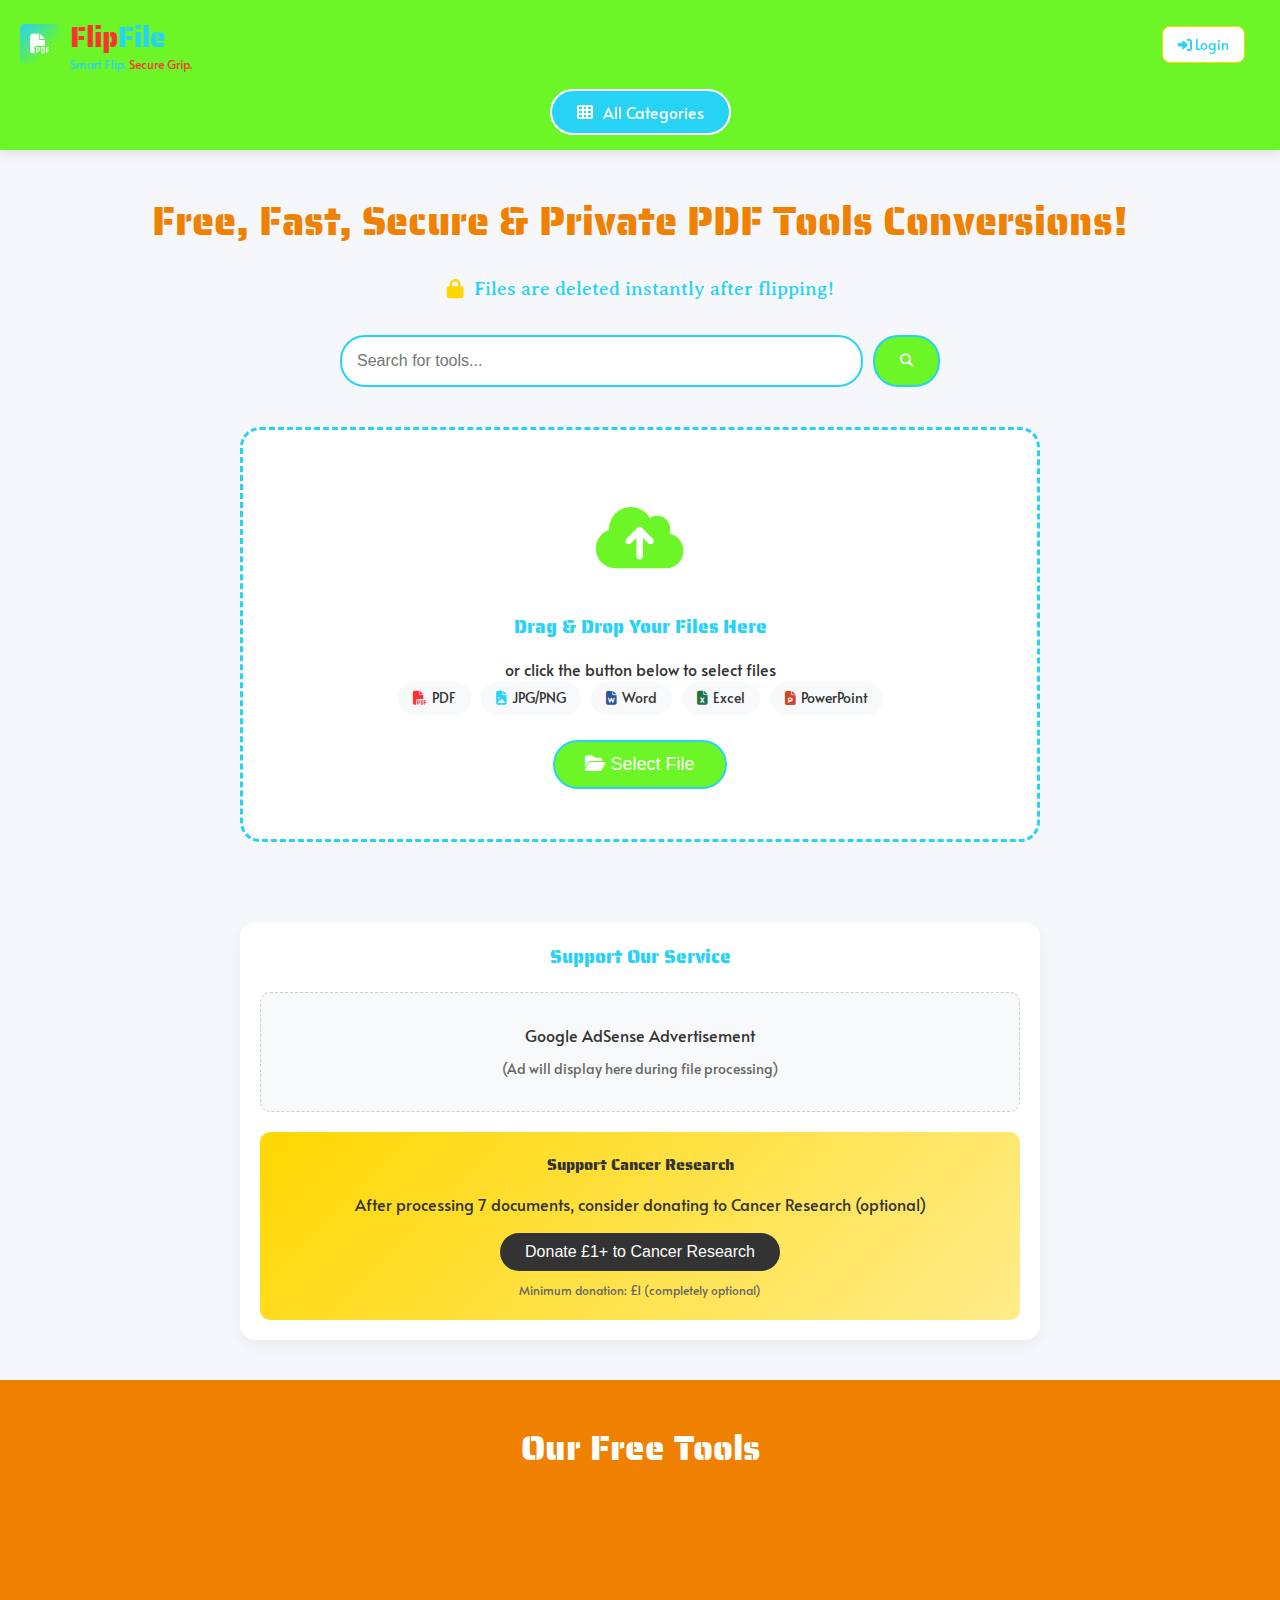
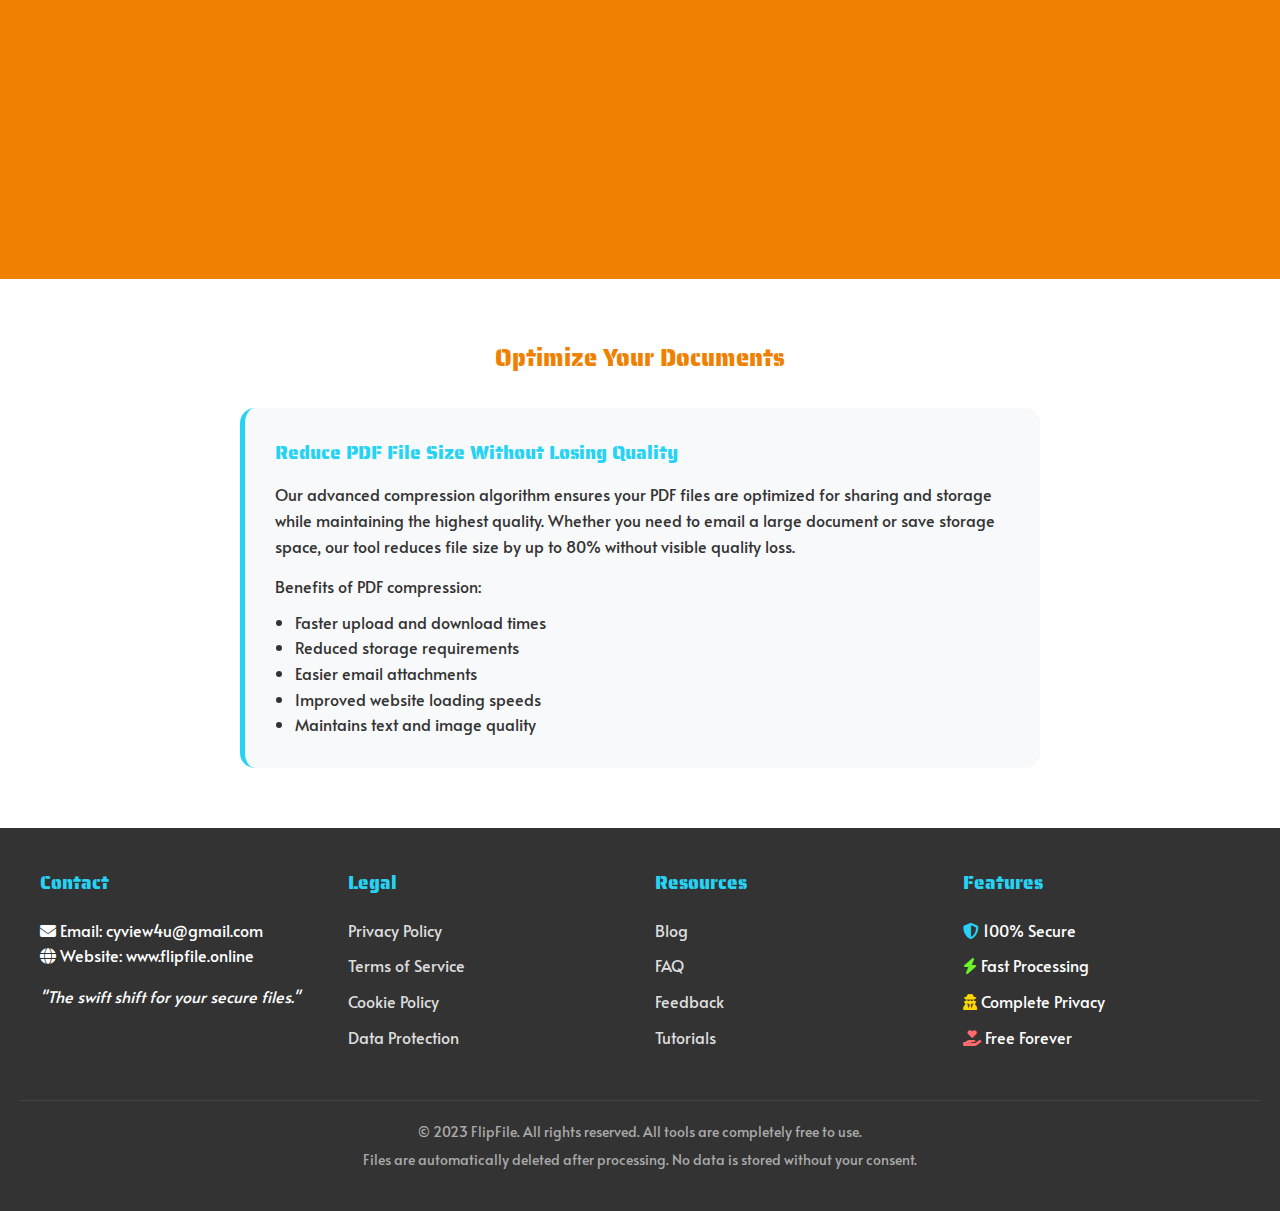
<file: index.html>
<!DOCTYPE html>
<html lang="en">
<head>
    <meta charset="UTF-8">
    <meta name="viewport" content="width=device-width, initial-scale=1.0">
    <title>FlipFile - Free, Fast, Secure & Private PDF Tools</title>
    <meta name="description" content="The swift shift for your secure files. Free PDF conversion, compression, unlocking and color extraction tools.">
    
    <!-- Google Fonts -->
    <link rel="preconnect" href="https://fonts.googleapis.com">
    <link rel="preconnect" href="https://fonts.gstatic.com" crossorigin>
    <link href="https://fonts.googleapis.com/css2?family=Saira+Stencil+One&family=Alata&family=Averia+Serif+Libre:wght@300;400;700&family=Aldrich&display=swap" rel="stylesheet">
    
    <!-- Font Awesome Icons -->
    <link rel="stylesheet" href="https://cdnjs.cloudflare.com/ajax/libs/font-awesome/6.4.0/css/all.min.css">
    
    <!-- Google Translate -->
    <script src="https://translate.google.com/translate_a/element.js?cb=googleTranslateElementInit"></script>
    
    <style>
        :root {
            --primary-red: #FF3131;
            --primary-blue: #27D3F5;
            --primary-green: #6CF527;
            --accent-orange: #F08000;
            --accent-gold: #FFD700;
            --light-bg: #F8F9FA;
            --dark-text: #333333;
            --white: #FFFFFF;
            --moonlight-white: #F5F7FA;
        }

        * {
            margin: 0;
            padding: 0;
            box-sizing: border-box;
        }

        body {
            font-family: 'Alata', sans-serif;
            color: var(--dark-text);
            background-color: var(--moonlight-white);
            line-height: 1.6;
            overflow-x: hidden;
        }

        h1, h2, h3, h4 {
            font-family: 'Saira Stencil One', cursive;
            font-weight: normal;
        }

        .codex-font {
            font-family: 'Averia Serif Libre', cursive;
        }

        .aldrich-font {
            font-family: 'Aldrich', sans-serif;
        }

        /* Header Styles */
        .top-header {
            background-color: var(--primary-green);
            padding: 15px 20px;
            display: flex;
            justify-content: space-between;
            align-items: center;
            flex-wrap: wrap;
            position: sticky;
            top: 0;
            z-index: 1000;
            box-shadow: 0 4px 12px rgba(0, 0, 0, 0.1);
        }

        .logo-container {
            display: flex;
            align-items: center;
            gap: 10px;
        }

        .logo-icon {
            width: 40px;
            height: 40px;
            background: linear-gradient(135deg, var(--primary-blue), transparent 70%);
            border-radius: 5px;
            display: flex;
            align-items: center;
            justify-content: center;
            font-size: 20px;
            color: var(--white);
        }

        .logo-text {
            font-family: 'Saira Stencil One', cursive;
            font-size: 28px;
        }

        .logo-flip {
            color: var(--primary-red);
        }

        .logo-file {
            color: var(--primary-blue);
        }

        .slogan {
            font-size: 12px;
            margin-top: -5px;
            font-family: 'Alata', sans-serif;
        }

        .smart-flip {
            color: var(--primary-blue);
        }

        .secure-grip {
            color: var(--primary-red);
        }

        .header-controls {
            display: flex;
            align-items: center;
            gap: 15px;
        }

        .header-btn {
            padding: 8px 15px;
            border-radius: 8px;
            border: none;
            font-family: 'Alata', sans-serif;
            font-size: 14px;
            cursor: pointer;
            transition: all 0.3s ease;
        }

        .login-btn {
            background-color: var(--white);
            color: var(--primary-blue);
            border: 1px solid var(--accent-gold);
        }

        .login-btn:hover {
            background-color: #e6c200;
            transform: translateY(-2px);
        }

        .language-btn {
            background-color: var(--white);
            color: var(--primary-blue);
            border: 2px solid var(--primary-blue);
        }

        .language-btn:hover {
            background-color: var(--primary-blue);
            color: var(--white);
        }

        /* All Categories Button */
        .categories-container {
            width: 100%;
            margin-top: 15px;
            display: flex;
            justify-content: center;
        }

        .categories-btn {
            background-color: var(--primary-blue);
            color: var(--white);
            border: 2px solid var(--white);
            border-radius: 25px;
            padding: 10px 25px;
            font-size: 16px;
            cursor: pointer;
            display: flex;
            align-items: center;
            gap: 10px;
            transition: all 0.3s ease;
        }

        .categories-btn:hover {
            background-color: var(--white);
            color: var(--primary-blue);
            transform: translateY(-3px);
            box-shadow: 0 6px 12px rgba(39, 211, 245, 0.2);
        }

        .dropdown-content {
            display: none;
            position: absolute;
            background-color: var(--white);
            min-width: 250px;
            box-shadow: 0 8px 16px rgba(0,0,0,0.1);
            border-radius: 10px;
            z-index: 1;
            padding: 15px;
            margin-top: 10px;
        }

        .categories-container:hover .dropdown-content {
            display: block;
        }

        .dropdown-item {
            display: flex;
            align-items: center;
            gap: 10px;
            padding: 10px;
            border-radius: 5px;
            transition: background-color 0.2s;
            color: var(--dark-text);
            text-decoration: none;
        }

        .dropdown-item:hover {
            background-color: var(--light-bg);
        }

        .dropdown-icon {
            font-size: 20px;
        }

        .icon-converter { color: #FF6B6B; }
        .icon-compress { color: #4ECDC4; }
        .icon-unlock { color: #FFD166; }
        .icon-extractor { color: #06D6A0; }

        /* Hero Section */
        .hero-section {
            padding: 40px 20px;
            text-align: center;
            background-color: var(--moonlight-white);
            position: relative;
            overflow: hidden;
        }

        .hero-title {
            color: var(--accent-orange);
            font-size: 2.5rem;
            margin-bottom: 20px;
            font-weight: normal;
        }

        .hero-subtitle {
            color: var(--primary-blue);
            font-size: 1.2rem;
            margin-bottom: 30px;
            display: flex;
            align-items: center;
            justify-content: center;
            gap: 10px;
        }

        .lock-icon {
            color: var(--accent-gold);
        }

        /* Drag and Drop Zone */
        .drop-zone-container {
            max-width: 800px;
            margin: 0 auto 40px;
        }

        .drop-zone {
            border: 3px dashed var(--primary-blue);
            border-radius: 20px;
            padding: 50px 20px;
            background-color: var(--white);
            text-align: center;
            transition: all 0.3s ease;
            position: relative;
        }

        .drop-zone.active {
            border-color: var(--primary-green);
            background-color: rgba(108, 245, 39, 0.05);
            animation: pulse 1.5s infinite;
        }

        @keyframes pulse {
            0% { box-shadow: 0 0 0 0 rgba(108, 245, 39, 0.4); }
            70% { box-shadow: 0 0 0 15px rgba(108, 245, 39, 0); }
            100% { box-shadow: 0 0 0 0 rgba(108, 245, 39, 0); }
        }

        .upload-icon {
            font-size: 70px;
            color: var(--primary-green);
            margin-bottom: 20px;
        }

        .drop-zone h3 {
            margin-bottom: 15px;
            color: var(--primary-blue);
        }

        .file-types {
            display: flex;
            flex-wrap: wrap;
            justify-content: center;
            gap: 10px;
            margin-bottom: 25px;
        }

        .file-type-badge {
            background-color: var(--light-bg);
            padding: 5px 15px;
            border-radius: 20px;
            font-size: 14px;
            display: flex;
            align-items: center;
            gap: 5px;
        }

        .select-file-btn {
            background-color: var(--primary-green);
            color: var(--white);
            border: none;
            padding: 12px 30px;
            border-radius: 25px;
            font-size: 18px;
            cursor: pointer;
            transition: all 0.3s ease;
            border: 2px solid var(--primary-blue);
        }

        .select-file-btn:hover {
            background-color: var(--primary-blue);
            transform: translateY(-3px);
            box-shadow: 0 6px 12px rgba(39, 211, 245, 0.3);
        }

        /* Monetization Section */
        .monetization-section {
            max-width: 800px;
            margin: 0 auto 40px;
            padding: 20px;
            background-color: var(--white);
            border-radius: 15px;
            box-shadow: 0 5px 15px rgba(0, 0, 0, 0.05);
        }

        .ad-placeholder {
            background-color: var(--light-bg);
            border: 1px dashed #ccc;
            padding: 30px;
            text-align: center;
            border-radius: 10px;
            margin: 20px 0;
        }

        .donation-box {
            background: linear-gradient(135deg, #FFD700, #FFEC8B);
            padding: 20px;
            border-radius: 10px;
            text-align: center;
            margin-top: 20px;
        }

        /* Tools Section */
        .tools-section {
            padding: 40px 20px;
            background-color: var(--accent-orange);
            color: var(--white);
        }

        .section-title {
            text-align: center;
            margin-bottom: 40px;
            font-size: 2.2rem;
        }

        .tools-grid {
            display: grid;
            grid-template-columns: repeat(auto-fit, minmax(250px, 1fr));
            gap: 25px;
            max-width: 1200px;
            margin: 0 auto;
        }

        .tool-card {
            background-color: var(--white);
            border-radius: 15px;
            padding: 25px;
            text-align: center;
            color: var(--dark-text);
            transition: transform 0.3s ease;
            box-shadow: 0 8px 20px rgba(0, 0, 0, 0.1);
        }

        .tool-card:hover {
            transform: translateY(-10px);
        }

        .tool-icon {
            font-size: 50px;
            margin-bottom: 20px;
        }

        .tool-card h3 {
            margin-bottom: 15px;
            color: var(--accent-orange);
        }

        /* SEO Section */
        .seo-section {
            padding: 60px 20px;
            background-color: var(--white);
        }

        .seo-content {
            max-width: 800px;
            margin: 0 auto;
        }

        .seo-card {
            background-color: var(--light-bg);
            padding: 30px;
            border-radius: 15px;
            margin-top: 30px;
            border-left: 5px solid var(--primary-blue);
        }

        /* Footer */
        footer {
            background-color: #333;
            color: var(--white);
            padding: 40px 20px;
        }

        .footer-content {
            display: grid;
            grid-template-columns: repeat(auto-fit, minmax(250px, 1fr));
            gap: 30px;
            max-width: 1200px;
            margin: 0 auto;
        }

        .footer-section h3 {
            margin-bottom: 20px;
            color: var(--primary-blue);
        }

        .footer-links {
            list-style: none;
        }

        .footer-links li {
            margin-bottom: 10px;
        }

        .footer-links a {
            color: #ddd;
            text-decoration: none;
            transition: color 0.3s;
        }

        .footer-links a:hover {
            color: var(--primary-blue);
        }

        .copyright {
            text-align: center;
            margin-top: 40px;
            padding-top: 20px;
            border-top: 1px solid #444;
            color: #aaa;
            font-size: 14px;
        }

        /* Responsive Design */
        @media (max-width: 768px) {
            .top-header {
                flex-direction: column;
                text-align: center;
                gap: 15px;
            }
            
            .header-controls {
                width: 100%;
                justify-content: center;
            }
            
            .hero-title {
                font-size: 1.8rem;
            }
            
            .tools-grid {
                grid-template-columns: 1fr;
            }
            
            .footer-content {
                grid-template-columns: 1fr;
                text-align: center;
            }
        }

        @media (max-width: 480px) {
            .hero-title {
                font-size: 1.5rem;
            }
            
            .header-btn {
                padding: 8px 12px;
                font-size: 12px;
            }
            
            .categories-btn {
                padding: 8px 15px;
                font-size: 14px;
            }
        }

        /* Google Translate */
        #google_translate_element {
            display: inline-block;
        }

        .goog-te-banner-frame {
            display: none !important;
        }

        .goog-te-gadget {
            color: transparent !important;
        }

        .goog-te-gadget .goog-te-combo {
            padding: 8px 15px;
            border-radius: 8px;
            border: 2px solid var(--primary-blue);
            background-color: var(--white);
            color: var(--primary-blue);
            font-family: 'Alata', sans-serif;
        }
    </style>
</head>
<body>
    <!-- Top Header -->
    <header class="top-header">
        <div class="logo-container">
            <div class="logo-icon">
                <i class="fas fa-file-pdf"></i>
            </div>
            <div>
                <div class="logo-text">
                    <span class="logo-flip">Flip</span><span class="logo-file">File</span>
                </div>
                <div class="slogan">
                    <span class="smart-flip">Smart Flip.</span> <span class="secure-grip">Secure Grip.</span>
                </div>
            </div>
        </div>
        
        <div class="header-controls">
            <button class="header-btn login-btn">
                <i class="fas fa-sign-in-alt"></i> Login
            </button>
            <div id="google_translate_element"></div>
        </div>
        
        <div class="categories-container">
            <button class="header-btn categories-btn">
                <i class="fas fa-th"></i> All Categories
            </button>
            <div class="dropdown-content">
                <a href="#" class="dropdown-item">
                    <i class="fas fa-exchange-alt dropdown-icon icon-converter"></i>
                    <div>
                        <h4>Converter</h4>
                        <p>Convert between PDF, Word, Excel, Images</p>
                    </div>
                </a>
                <a href="#" class="dropdown-item">
                    <i class="fas fa-compress-alt dropdown-icon icon-compress"></i>
                    <div>
                        <h4>Compress</h4>
                        <p>Reduce PDF size without quality loss</p>
                    </div>
                </a>
                <a href="#" class="dropdown-item">
                    <i class="fas fa-lock dropdown-icon icon-unlock"></i>
                    <div>
                        <h4>PDF Unlock/Lock</h4>
                        <p>Secure your PDFs with passwords</p>
                    </div>
                </a>
                <a href="#" class="dropdown-item">
                    <i class="fas fa-palette dropdown-icon icon-extractor"></i>
                    <div>
                        <h4>Color Extractor</h4>
                        <p>Extract colors from images and documents</p>
                    </div>
                </a>
            </div>
        </div>
    </header>

    <!-- Hero Section -->
    <section class="hero-section">
        <h1 class="hero-title">Free, Fast, Secure & Private PDF Tools Conversions!</h1>
        
        <div class="hero-subtitle codex-font">
            <i class="fas fa-lock lock-icon"></i>
            Files are deleted instantly after flipping!
        </div>
        
        <!-- Search Bar -->
        <div style="max-width: 600px; margin: 0 auto 40px;">
            <div style="display: flex; gap: 10px;">
                <input type="text" placeholder="Search for tools..." style="flex: 1; padding: 15px; border: 2px solid var(--primary-blue); border-radius: 25px; font-size: 16px;">
                <button style="background-color: var(--primary-green); color: white; border: 2px solid var(--primary-blue); border-radius: 25px; padding: 0 25px; cursor: pointer;">
                    <i class="fas fa-search"></i>
                </button>
            </div>
        </div>
        
        <!-- Drag and Drop Zone -->
        <div class="drop-zone-container">
            <div class="drop-zone" id="dropZone">
                <div class="upload-icon">
                    <i class="fas fa-cloud-upload-alt"></i>
                </div>
                <h3>Drag & Drop Your Files Here</h3>
                <p>or click the button below to select files</p>
                
                <div class="file-types">
                    <div class="file-type-badge"><i class="fas fa-file-pdf" style="color: #FF3131;"></i> PDF</div>
                    <div class="file-type-badge"><i class="fas fa-file-image" style="color: #27D3F5;"></i> JPG/PNG</div>
                    <div class="file-type-badge"><i class="fas fa-file-word" style="color: #2B579A;"></i> Word</div>
                    <div class="file-type-badge"><i class="fas fa-file-excel" style="color: #217346;"></i> Excel</div>
                    <div class="file-type-badge"><i class="fas fa-file-powerpoint" style="color: #D24726;"></i> PowerPoint</div>
                </div>
                
                <button class="select-file-btn" id="selectFileBtn">
                    <i class="fas fa-folder-open"></i> Select File
                </button>
                <input type="file" id="fileInput" style="display: none;">
            </div>
        </div>
        
        <!-- File Processing Info -->
        <div id="fileInfo" style="display: none; max-width: 600px; margin: 20px auto; padding: 15px; background-color: var(--white); border-radius: 10px; box-shadow: 0 4px 12px rgba(0,0,0,0.1);">
            <h3 style="color: var(--primary-blue); margin-bottom: 10px;">Processing File: <span id="fileName"></span></h3>
            <div style="height: 10px; background-color: #eee; border-radius: 5px; overflow: hidden;">
                <div id="progressBar" style="height: 100%; width: 0%; background-color: var(--primary-green); transition: width 0.5s;"></div>
            </div>
            <p id="progressText" style="margin-top: 10px; text-align: center;">Starting processing...</p>
        </div>
    </section>

    <!-- Monetization Section -->
    <section class="monetization-section">
        <h3 style="color: var(--primary-blue); text-align: center; margin-bottom: 20px;">Support Our Service</h3>
        
        <div class="ad-placeholder">
            <p>Google AdSense Advertisement</p>
            <p style="font-size: 14px; color: #666; margin-top: 10px;">(Ad will display here during file processing)</p>
        </div>
        
        <div class="donation-box">
            <h4 style="color: #333; margin-bottom: 15px;">Support Cancer Research</h4>
            <p style="color: #333; margin-bottom: 15px;">After processing 7 documents, consider donating to Cancer Research (optional)</p>
            <button style="background-color: #333; color: white; border: none; padding: 10px 25px; border-radius: 25px; cursor: pointer; font-size: 16px;">
                Donate £1+ to Cancer Research
            </button>
            <p style="font-size: 12px; color: #666; margin-top: 10px;">Minimum donation: £1 (completely optional)</p>
        </div>
    </section>

    <!-- Tools Section -->
    <section class="tools-section">
        <h2 class="section-title">Our Free Tools</h2>
        
        <div class="tools-grid">
            <div class="tool-card">
                <div class="tool-icon icon-converter">
                    <i class="fas fa-exchange-alt"></i>
                </div>
                <h3>PDF Converter</h3>
                <p>Convert PDF files to Word, Excel, PowerPoint, Images and vice versa. Supports multiple formats including JPG, PNG, SVG, TIFF.</p>
            </div>
            
            <div class="tool-card">
                <div class="tool-icon icon-compress">
                    <i class="fas fa-compress-alt"></i>
                </div>
                <h3>PDF Compressor</h3>
                <p>Reduce PDF file size without losing quality. Optimize your documents for sharing and storage while maintaining readability.</p>
            </div>
            
            <div class="tool-card">
                <div class="tool-icon icon-unlock">
                    <i class="fas fa-lock"></i>
                </div>
                <h3>PDF Unlock/Lock</h3>
                <p>Remove password protection from PDFs or add encryption to secure your documents. Advanced AES-256 encryption.</p>
            </div>
            
            <div class="tool-card">
                <div class="tool-icon icon-extractor">
                    <i class="fas fa-palette"></i>
                </div>
                <h3>Color Extractor</h3>
                <p>Extract color palettes from images and documents. Get HEX, RGB, and CMYK values for perfect color matching.</p>
            </div>
        </div>
    </section>

    <!-- SEO Section -->
    <section class="seo-section">
        <div class="seo-content">
            <h2 style="color: var(--accent-orange); text-align: center; margin-bottom: 20px;">Optimize Your Documents</h2>
            
            <div class="seo-card">
                <h3 style="color: var(--primary-blue); margin-bottom: 15px;">Reduce PDF File Size Without Losing Quality</h3>
                <p>Our advanced compression algorithm ensures your PDF files are optimized for sharing and storage while maintaining the highest quality. Whether you need to email a large document or save storage space, our tool reduces file size by up to 80% without visible quality loss.</p>
                <p style="margin-top: 15px;">Benefits of PDF compression:</p>
                <ul style="margin-top: 10px; padding-left: 20px;">
                    <li>Faster upload and download times</li>
                    <li>Reduced storage requirements</li>
                    <li>Easier email attachments</li>
                    <li>Improved website loading speeds</li>
                    <li>Maintains text and image quality</li>
                </ul>
            </div>
        </div>
    </section>

    <!-- Footer -->
    <footer>
        <div class="footer-content">
            <div class="footer-section">
                <h3>Contact</h3>
                <p><i class="fas fa-envelope"></i> Email: cyview4u@gmail.com</p>
                <p><i class="fas fa-globe"></i> Website: www.flipfile.online</p>
                <p style="margin-top: 15px; font-style: italic;">"The swift shift for your secure files."</p>
            </div>
            
            <div class="footer-section">
                <h3>Legal</h3>
                <ul class="footer-links">
                    <li><a href="#">Privacy Policy</a></li>
                    <li><a href="#">Terms of Service</a></li>
                    <li><a href="#">Cookie Policy</a></li>
                    <li><a href="#">Data Protection</a></li>
                </ul>
            </div>
            
            <div class="footer-section">
                <h3>Resources</h3>
                <ul class="footer-links">
                    <li><a href="#">Blog</a></li>
                    <li><a href="#">FAQ</a></li>
                    <li><a href="#">Feedback</a></li>
                    <li><a href="#">Tutorials</a></li>
                </ul>
            </div>
            
            <div class="footer-section">
                <h3>Features</h3>
                <ul class="footer-links">
                    <li><i class="fas fa-shield-alt" style="color: var(--primary-blue);"></i> 100% Secure</li>
                    <li><i class="fas fa-bolt" style="color: var(--primary-green);"></i> Fast Processing</li>
                    <li><i class="fas fa-user-secret" style="color: var(--accent-gold);"></i> Complete Privacy</li>
                    <li><i class="fas fa-hand-holding-heart" style="color: #FF6B6B;"></i> Free Forever</li>
                </ul>
            </div>
        </div>
        
        <div class="copyright">
            <p>&copy; 2023 FlipFile. All rights reserved. All tools are completely free to use.</p>
            <p style="margin-top: 5px;">Files are automatically deleted after processing. No data is stored without your consent.</p>
        </div>
    </footer>

    <script>
        // Google Translate Integration
        function googleTranslateElementInit() {
            new google.translate.TranslateElement({
                pageLanguage: 'en',
                includedLanguages: 'en,fr,es,de,ar,ur,hi',
                layout: google.translate.TranslateElement.InlineLayout.SIMPLE
            }, 'google_translate_element');
        }

        // Drag and Drop Functionality
        const dropZone = document.getElementById('dropZone');
        const fileInput = document.getElementById('fileInput');
        const selectFileBtn = document.getElementById('selectFileBtn');
        const fileInfo = document.getElementById('fileInfo');
        const fileName = document.getElementById('fileName');
        const progressBar = document.getElementById('progressBar');
        const progressText = document.getElementById('progressText');

        // Highlight drop zone when dragging over
        ['dragenter', 'dragover'].forEach(eventName => {
            dropZone.addEventListener(eventName, highlight, false);
        });

        ['dragleave', 'drop'].forEach(eventName => {
            dropZone.addEventListener(eventName, unhighlight, false);
        });

        function highlight(e) {
            e.preventDefault();
            e.stopPropagation();
            dropZone.classList.add('active');
        }

        function unhighlight(e) {
            e.preventDefault();
            e.stopPropagation();
            dropZone.classList.remove('active');
        }

        // Handle dropped files
        dropZone.addEventListener('drop', handleDrop, false);

        function handleDrop(e) {
            const dt = e.dataTransfer;
            const files = dt.files;
            handleFiles(files);
        }

        // Handle file selection via button
        selectFileBtn.addEventListener('click', () => {
            fileInput.click();
        });

        fileInput.addEventListener('change', (e) => {
            handleFiles(e.target.files);
        });

        // Process files
        function handleFiles(files) {
            if (files.length === 0) return;
            
            const file = files[0];
            const fileType = file.type;
            const fileSize = (file.size / (1024 * 1024)).toFixed(2); // Convert to MB
            
            // Show file info and processing
            fileName.textContent = file.name;
            fileInfo.style.display = 'block';
            
            // Simulate file processing with progress
            simulateFileProcessing(fileType, fileSize);
            
            // Simulate ad display during processing
            showAdDuringProcessing();
        }

        function simulateFileProcessing(fileType, fileSize) {
            let progress = 0;
            const interval = setInterval(() => {
                progress += 10;
                progressBar.style.width = progress + '%';
                
                if (progress <= 30) {
                    progressText.textContent = 'Analyzing file...';
                } else if (progress <= 60) {
                    progressText.textContent = 'Processing document...';
                } else if (progress <= 90) {
                    progressText.textContent = 'Optimizing for security...';
                } else {
                    progressText.textContent = 'Finalizing...';
                }
                
                if (progress >= 100) {
                    clearInterval(interval);
                    progressText.textContent = 'Processing complete! Your file is ready for download.';
                    
                    // Simulate file download after 1 second
                    setTimeout(() => {
                        alert(`Your ${fileType} file (${fileSize} MB) has been processed successfully!\n\nFiles are automatically deleted after processing to ensure your privacy.`);
                        resetFileProcessing();
                    }, 1000);
                }
            }, 300);
        }

        function showAdDuringProcessing() {
            // In a real implementation, this would show Google AdSense ads
            console.log('Ad would be displayed during processing');
        }

        function resetFileProcessing() {
            setTimeout(() => {
                fileInfo.style.display = 'none';
                progressBar.style.width = '0%';
                fileInput.value = '';
            }, 3000);
        }

        // Language selector enhancement
        document.addEventListener('DOMContentLoaded', function() {
            // Add language options to the custom language selector
            const languageBtn = document.querySelector('.language-btn');
            if (languageBtn) {
                languageBtn.addEventListener('click', function() {
                    // Trigger Google Translate dropdown
                    const googleTranslateSelect = document.querySelector('.goog-te-combo');
                    if (googleTranslateSelect) {
                        googleTranslateSelect.click();
                    }
                });
            }
            
            // Add animation to tool cards on scroll
            const observerOptions = {
                threshold: 0.1,
                rootMargin: '0px 0px -50px 0px'
            };
            
            const observer = new IntersectionObserver(function(entries) {
                entries.forEach(entry => {
                    if (entry.isIntersecting) {
                        entry.target.style.opacity = '1';
                        entry.target.style.transform = 'translateY(0)';
                    }
                });
            }, observerOptions);
            
            // Observe tool cards
            document.querySelectorAll('.tool-card').forEach(card => {
                card.style.opacity = '0';
                card.style.transform = 'translateY(20px)';
                card.style.transition = 'opacity 0.5s ease, transform 0.5s ease';
                observer.observe(card);
            });
        });

        // Performance optimization
        window.addEventListener('load', function() {
            // Lazy loading simulation
            console.log('Page fully loaded. CSS/JS minified and assets delivered via CDN.');
            
            // Set up service worker for offline functionality (simulated)
            if ('serviceWorker' in navigator) {
                console.log('Service Worker would be registered here for offline functionality.');
            }
        });
    </script>
</body>
</html>
</file>
